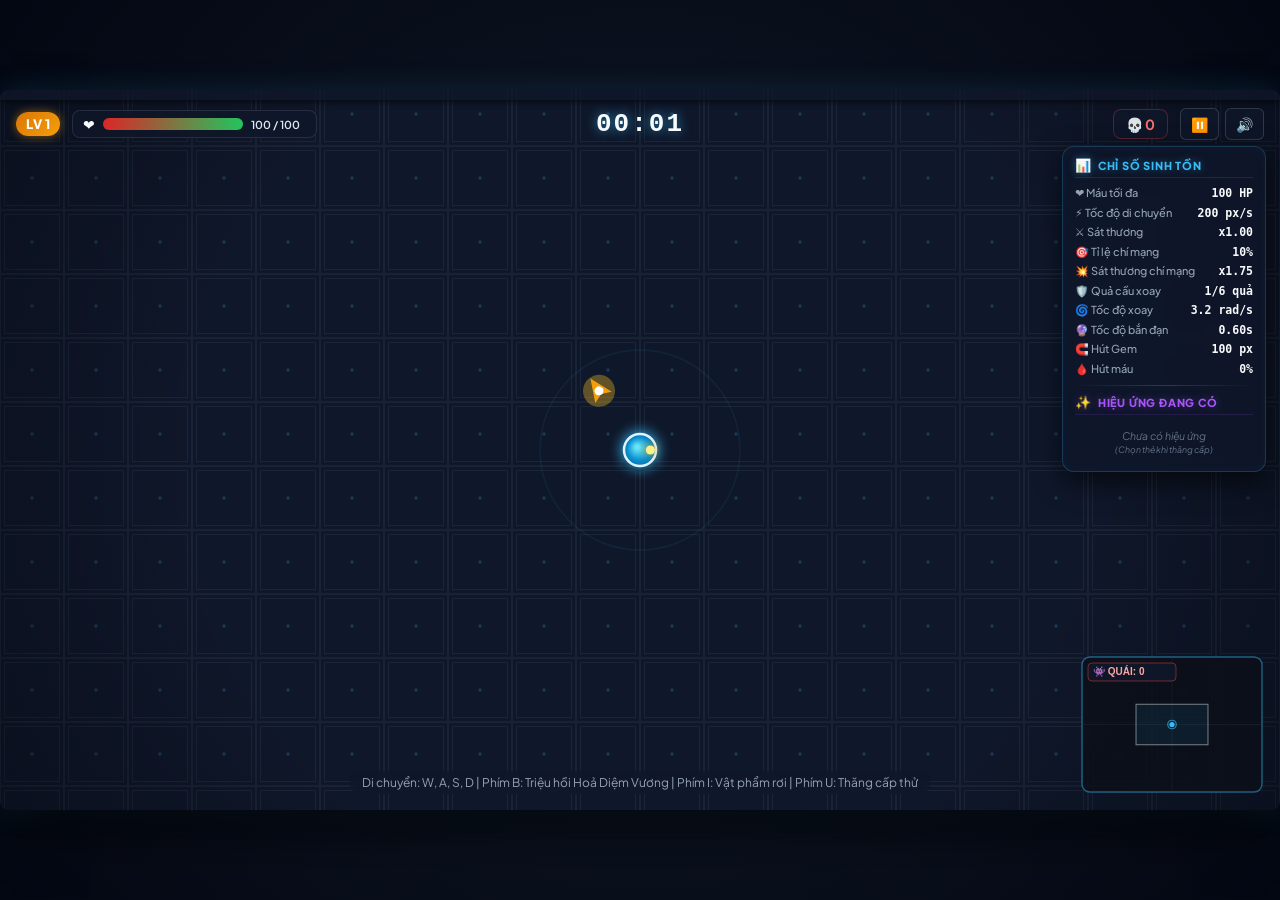
<file: index.html>
<!DOCTYPE html>
<html lang="vi">
<head>
  <meta charset="UTF-8">
  <meta name="viewport" content="width=device-width, initial-scale=1.0, maximum-scale=1.0, user-scalable=no">
  <title>Vampire Survivors Mini - Sinh Tồn Bóng Tối</title>
  <meta name="description" content="Tựa game Top-down Survival mini phong cách Vampire Survivors được xây dựng bằng HTML5 Canvas và Vanilla JavaScript.">
  <meta http-equiv="Cache-Control" content="no-cache, no-store, must-revalidate">
  <meta http-equiv="Pragma" content="no-cache">
  <meta http-equiv="Expires" content="0">
  <link rel="icon" type="image/png" href="./favicon.png?v=3">
  <link rel="shortcut icon" type="image/png" href="./favicon.png?v=3">
  <link rel="preconnect" href="https://fonts.googleapis.com">
  <link rel="preconnect" href="https://fonts.gstatic.com" crossorigin>
  <link href="https://fonts.googleapis.com/css2?family=Plus+Jakarta+Sans:wght@500;600;700;800;900&family=Outfit:wght@600;700;800;900&display=swap" rel="stylesheet">
  <link rel="stylesheet" href="css/style.css?v=16">
</head>
<body>
  <div id="game-container">
    <!-- Main Render Canvas -->
    <canvas id="game-canvas" width="1280" height="720"></canvas>

    <!-- In-Game HUD Overlay -->
    <div id="hud-overlay">
      <!-- Full-width EXP Bar -->
      <div class="exp-bar-container">
        <div id="exp-bar-fill" class="exp-bar-fill"></div>
      </div>

      <!-- Top Status Header -->
      <div class="hud-top-bar">
        <div class="hud-left">
          <div id="level-badge" class="level-badge">LV 1</div>
          <div class="hp-container">
            <span class="hp-icon">❤️</span>
            <div class="hp-bar-track">
              <div id="hp-bar-fill" class="hp-bar-fill"></div>
            </div>
            <span id="hp-text" class="hp-text">100 / 100</span>
          </div>
        </div>

        <div class="hud-center">
          <div id="timer-display" class="timer-display">00:00</div>
        </div>

        <div class="hud-right">
          <div id="kills-display" class="kills-display">💀 0</div>
          <div class="hud-actions">
            <button id="pause-btn" class="icon-btn" title="Tạm dừng (P / ESC)">⏸️</button>
            <button id="mute-btn" class="icon-btn" title="Âm thanh">🔊</button>
          </div>
        </div>
      </div>

      <!-- Epic Boss Health Bar (Top-Center HUD) -->
      <div id="boss-hud" class="boss-hud-container hidden">
        <div class="boss-hud-header">
          <div class="boss-hud-title-group">
            <div class="boss-hud-avatar-frame" title="Hoả Diệm Vương">
              <img src="assets/boss/fire_lord/avatar.png" alt="Hoả Diệm Vương" class="boss-hud-avatar-img">
            </div>
            <div class="boss-hud-text-group">
              <span id="boss-name" class="boss-hud-name">Hoả diệm vương</span>
              <span class="boss-hud-subtitle" id="boss-subtitle">CHÚA TỂ LỬA</span>
            </div>
          </div>
          <div id="boss-multiplier-badge" class="boss-multiplier-badge">x2</div>
        </div>
        <div class="boss-hp-track">
          <div id="boss-hp-fill" class="boss-hp-fill" style="width: 100%;"></div>
          <div class="boss-hp-sheen"></div>
        </div>
        <div class="boss-hp-info">
          <span id="boss-hp-text">500 / 500</span>
        </div>
      </div>

      <!-- Bottom Hint -->
      <div class="hud-bottom-bar">
        <span class="controls-hint">Di chuyển: W, A, S, D | Phím B: Triệu hồi Hoả Diệm Vương | Phím I: Vật phẩm rơi | Phím U: Thăng cấp thử</span>
      </div>

      <!-- Bottom-Left Special Skills Tray (Active skills 1, 2, 3...) -->
      <div id="special-skills-tray" class="special-skills-tray"></div>

      <!-- Right-Edge Vertical Player Stats & Status Effects Panel -->
      <div id="player-stats-panel" class="player-stats-panel">
        <div class="stats-panel-header">
          <span class="stats-panel-icon">📊</span>
          <span class="stats-panel-title">CHỈ SỐ SINH TỒN</span>
        </div>
        
        <div class="stats-list">
          <div class="stat-row">
            <span class="stat-row-label">❤️ Máu tối đa</span>
            <span id="stat-max-hp" class="stat-row-val">100 HP</span>
          </div>
          <div class="stat-row">
            <span class="stat-row-label">⚡ Tốc độ di chuyển</span>
            <span id="stat-speed" class="stat-row-val">200 px/s</span>
          </div>
          <div class="stat-row">
            <span class="stat-row-label">⚔️ Sát thương</span>
            <span id="stat-damage" class="stat-row-val">x1.00</span>
          </div>
          <div class="stat-row">
            <span class="stat-row-label">🎯 Tỉ lệ chí mạng</span>
            <span id="stat-crit-chance" class="stat-row-val">10%</span>
          </div>
          <div class="stat-row">
            <span class="stat-row-label">💥 Sát thương chí mạng</span>
            <span id="stat-crit-mult" class="stat-row-val">x1.75</span>
          </div>
          <div class="stat-row">
            <span class="stat-row-label">🛡️ Quả cầu xoay</span>
            <span id="stat-blades" class="stat-row-val">1/6</span>
          </div>
          <div class="stat-row">
            <span class="stat-row-label">🌀 Tốc độ xoay</span>
            <span id="stat-blade-speed" class="stat-row-val">3.2 rad/s</span>
          </div>
          <div class="stat-row">
            <span class="stat-row-label">🔮 Tốc độ bắn đạn</span>
            <span id="stat-cooldown" class="stat-row-val">0.60s</span>
          </div>
          <div class="stat-row">
            <span class="stat-row-label">🧲 Hút Gem</span>
            <span id="stat-magnet" class="stat-row-val">100 px</span>
          </div>
          <div class="stat-row">
            <span class="stat-row-label">🩸 Hút máu</span>
            <span id="stat-lifesteal" class="stat-row-val">0%</span>
          </div>
        </div>

        <div class="stats-section-divider"></div>

        <div class="stats-panel-header sub-header">
          <span class="stats-panel-icon">✨</span>
          <span class="stats-panel-title">HIỆU ỨNG ĐANG CÓ</span>
        </div>
        <div id="player-effects-list" class="player-effects-list">
          <!-- Populated dynamically with interactive hover tooltips -->
        </div>
      </div>
    </div>

    <!-- Mobile / Touch Virtual Control Zone -->
    <div id="touch-controls" title="Chạm để di chuyển"></div>

    <!-- Level Up & Lucky Roulette Modal -->
    <div id="level-up-modal" class="modal-backdrop hidden">
      <div class="modal-card">
        <h2 id="modal-title" class="modal-title">THĂNG CẤP!</h2>
        <p id="modal-subtitle" class="modal-subtitle">Hãy chọn 1 thẻ cường hóa để tăng sức mạnh sinh tồn</p>

        <!-- Tilted 3D Circular Orbit Roll Section for Milestone Levels (5, 10, 15...) -->
        <div id="roulette-section" class="roulette-section hidden">
          <div class="orbit-carousel-container">
            <canvas id="orbit-canvas" width="760" height="160"></canvas>
          </div>
        </div>

        <div id="cards-container" class="cards-container">
          <!-- 3 Upgrade cards rendered dynamically via upgrade.js -->
        </div>

        <!-- Keyboard Controls Hint for Upgrade Selection -->
        <div class="modal-keyboard-hints">
          <span class="hint-item"><span class="key-pill">1</span> <span class="key-pill">2</span> <span class="key-pill">3</span> hoặc <span class="key-pill">←</span> <span class="key-pill">→</span> Chọn thẻ</span>
          <span class="hint-separator">|</span>
          <span class="hint-item"><span class="key-pill">ENTER</span> Chốt thẻ</span>
        </div>
      </div>
    </div>

    <!-- Game Over Modal -->
    <div id="game-over-modal" class="modal-backdrop hidden">
      <div class="modal-card game-over-card">
        <h2 class="game-over-title">KẾT THÚC</h2>
        <div class="stats-grid">
          <div class="stat-item">
            <div class="stat-label">THỜI GIAN</div>
            <div id="final-time" class="stat-val">00:00</div>
          </div>
          <div class="stat-item">
            <div class="stat-label">TIÊU DIỆT</div>
            <div id="final-kills" class="stat-val">0</div>
          </div>
          <div class="stat-item">
            <div class="stat-label">CẤP ĐỘ</div>
            <div id="final-level" class="stat-val">Lv.1</div>
          </div>
        </div>
        <button id="restart-btn" class="primary-btn">CHƠI LẠI</button>
      </div>
    </div>

    <!-- Pause Modal with Full Acquired Upgrades List -->
    <div id="pause-modal" class="modal-backdrop hidden">
      <div class="modal-card pause-card">
        <h2 class="modal-title">⏸️ TRÒ CHƠI TẠM DỪNG</h2>
        <p class="modal-subtitle">Danh sách thẻ cường hóa & kỹ năng đã kích hoạt trong đợt sinh tồn này:</p>
        
        <div class="pause-upgrades-container">
          <div class="pause-section-group">
            <div class="pause-section-header">
              <span class="pause-section-icon">👑</span>
              <span class="pause-section-title">KỸ NĂNG ĐẶC BIỆT</span>
            </div>
            <div id="pause-special-list" class="pause-upgrades-grid special-grid"></div>
          </div>

          <div class="pause-section-group">
            <div class="pause-section-header">
              <span class="pause-section-icon">📦</span>
              <span class="pause-section-title">THẺ CƯỜNG HÓA VŨ KHÍ & NỘI TẠI</span>
            </div>
            <div id="pause-normal-list" class="pause-upgrades-grid normal-grid"></div>
          </div>
        </div>

        <div class="pause-actions">
          <button id="resume-btn" class="primary-btn resume-btn">TIẾP TỤC CHIẾN ĐẤU (ESC / P)</button>
        </div>
      </div>
    </div>

  </div>

  <!-- Main ES Module Script -->
  <script type="module" src="js/main.js?v=38"></script>
</body>
</html>
</file>
<file: css/style.css>
/* ==========================================================================
   VAMPIRE SURVIVORS MINI - MODERN GOTHIC / NEON CYBER STYLESHEET
   ========================================================================== */

:root {
  --bg-dark: #07090e;
  --panel-bg: rgba(15, 23, 42, 0.85);
  --panel-border: rgba(56, 189, 248, 0.25);
  --text-main: #f8fafc;
  --text-muted: #94a3b8;
  --accent-cyan: #38bdf8;
  --accent-gold: #f59e0b;
  --accent-crimson: #ef4444;
  --accent-green: #22c55e;
  --accent-purple: #a855f7;
  --font-family: 'Plus Jakarta Sans', 'Segoe UI', system-ui, -apple-system, BlinkMacSystemFont, Roboto, sans-serif;
  --font-heading: 'Outfit', 'Plus Jakarta Sans', 'Segoe UI', sans-serif;
}

* {
  box-sizing: border-box;
  margin: 0;
  padding: 0;
  user-select: none;
  -webkit-user-select: none;
}

button, input, select, textarea {
  font-family: inherit;
}

body {
  background-color: var(--bg-dark);
  color: var(--text-main);
  font-family: var(--font-family);
  min-height: 100vh;
  display: flex;
  align-items: center;
  justify-content: center;
  overflow: hidden;
  background-image: radial-gradient(circle at 50% 50%, #111827 0%, #030712 100%);
}

/* ==========================================================================
   Game Container & Canvas (16:9 Responsive Ratio)
   ========================================================================== */

#game-container {
  position: relative;
  width: 100vw;
  height: 100vh;
  max-width: 1280px;
  max-height: 720px;
  aspect-ratio: 16 / 9;
  display: flex;
  align-items: center;
  justify-content: center;
  background-color: #000;
  box-shadow: 0 25px 50px -12px rgba(0, 0, 0, 0.85), 0 0 30px rgba(56, 189, 248, 0.15);
  border-radius: 8px;
  overflow: hidden;
}

#game-canvas {
  width: 100%;
  height: 100%;
  display: block;
  object-fit: contain;
}

/* ==========================================================================
   HUD Overlay
   ========================================================================== */

#hud-overlay {
  position: absolute;
  top: 0;
  left: 0;
  width: 100%;
  height: 100%;
  pointer-events: none;
  display: flex;
  flex-direction: column;
  justify-content: space-between;
  padding: 12px 16px;
  z-index: 10;
}

/* Top EXP Bar */
.exp-bar-container {
  position: absolute;
  top: 0;
  left: 0;
  width: 100%;
  height: 10px;
  background: rgba(15, 23, 42, 0.7);
  box-shadow: 0 2px 6px rgba(0, 0, 0, 0.6);
  z-index: 20;
}

.exp-bar-fill {
  height: 100%;
  width: 0%;
  background: linear-gradient(90deg, #0284c7, #38bdf8, #818cf8);
  box-shadow: 0 0 10px #38bdf8;
  transition: width 0.15s ease-out;
}

/* Top Header Bar */
.hud-top-bar {
  display: flex;
  align-items: center;
  justify-content: space-between;
  width: 100%;
  margin-top: 6px;
}

.hud-left {
  display: flex;
  align-items: center;
  gap: 12px;
}

.level-badge {
  background: linear-gradient(135deg, #d97706, #f59e0b);
  color: #fff;
  font-weight: 800;
  font-size: 13px;
  padding: 4px 10px;
  border-radius: 12px;
  box-shadow: 0 0 10px rgba(245, 158, 11, 0.5);
  letter-spacing: 0.5px;
}

.hp-container {
  display: flex;
  align-items: center;
  gap: 8px;
  background: rgba(15, 23, 42, 0.75);
  backdrop-filter: blur(8px);
  padding: 4px 10px;
  border-radius: 8px;
  border: 1px solid rgba(255, 255, 255, 0.1);
}

.hp-icon {
  font-size: 14px;
}

.hp-bar-track {
  width: 140px;
  height: 12px;
  background: rgba(51, 65, 85, 0.6);
  border-radius: 6px;
  overflow: hidden;
  box-shadow: inset 0 1px 3px rgba(0, 0, 0, 0.6);
}

.hp-bar-fill {
  height: 100%;
  width: 100%;
  background: linear-gradient(90deg, #dc2626, #22c55e);
  transition: width 0.2s ease-out;
}

.hp-text {
  font-size: 11px;
  font-weight: 600;
  color: #e2e8f0;
  min-width: 55px;
}

/* Center Survival Timer */
.hud-center {
  position: absolute;
  left: 50%;
  transform: translateX(-50%);
  display: flex;
  align-items: center;
  gap: 6px;
}

.timer-display {
  font-family: 'Consolas', 'Courier New', monospace;
  font-size: 26px;
  font-weight: 800;
  color: #f8fafc;
  text-shadow: 0 0 12px rgba(56, 189, 248, 0.7);
  letter-spacing: 2px;
}

/* Top Right Stats & Buttons */
.hud-right {
  display: flex;
  align-items: center;
  gap: 12px;
}

.kills-display {
  background: rgba(15, 23, 42, 0.75);
  backdrop-filter: blur(8px);
  padding: 5px 12px;
  border-radius: 8px;
  font-size: 14px;
  font-weight: 700;
  color: #f87171;
  border: 1px solid rgba(239, 68, 68, 0.3);
}

.hud-actions {
  display: flex;
  gap: 6px;
  pointer-events: auto;
}

.icon-btn {
  background: rgba(15, 23, 42, 0.85);
  color: #e2e8f0;
  border: 1px solid rgba(255, 255, 255, 0.15);
  padding: 6px 10px;
  border-radius: 6px;
  cursor: pointer;
  font-size: 14px;
  transition: all 0.2s;
}

.icon-btn:hover {
  background: rgba(30, 41, 59, 0.95);
  border-color: var(--accent-cyan);
  transform: scale(1.05);
}

/* Bottom Hint */
.hud-bottom-bar {
  display: flex;
  justify-content: center;
  margin-bottom: 4px;
}

.controls-hint {
  font-size: 12px;
  color: var(--text-muted);
  background: rgba(15, 23, 42, 0.6);
  backdrop-filter: blur(4px);
  padding: 4px 12px;
  border-radius: 12px;
}

/* ==========================================================================
   Modals & Overlays (Level Up & Game Over)
   ========================================================================== */

.modal-backdrop {
  position: absolute;
  top: 0;
  left: 0;
  width: 100%;
  height: 100%;
  background: rgba(3, 7, 18, 0.82);
  backdrop-filter: blur(10px);
  display: flex;
  align-items: center;
  justify-content: center;
  z-index: 100;
  transition: opacity 0.25s ease, visibility 0.25s ease;
}

.modal-backdrop.hidden {
  opacity: 0;
  visibility: hidden;
  pointer-events: none;
}

.modal-backdrop.visible {
  opacity: 1;
  visibility: visible;
  pointer-events: auto;
}

.modal-card {
  background: rgba(15, 23, 42, 0.95);
  border: 1px solid var(--panel-border);
  border-radius: 16px;
  box-shadow: 0 20px 40px rgba(0, 0, 0, 0.9), 0 0 25px rgba(56, 189, 248, 0.2);
  padding: 28px 36px;
  text-align: center;
  max-width: 900px;
  width: 90%;
}

.modal-title {
  font-size: 32px;
  font-weight: 800;
  letter-spacing: 1px;
  margin-bottom: 6px;
  background: linear-gradient(135deg, #f8fafc, #38bdf8);
  -webkit-background-clip: text;
  -webkit-text-fill-color: transparent;
}

.modal-subtitle {
  color: var(--text-muted);
  font-size: 14px;
  margin-bottom: 24px;
}

/* Level Up Upgrade Cards */
.cards-container {
  display: flex;
  gap: 16px;
  justify-content: center;
  flex-wrap: wrap;
}

.upgrade-card {
  flex: 1;
  min-width: 220px;
  max-width: 260px;
  background: rgba(30, 41, 59, 0.7);
  border: 1px solid rgba(56, 189, 248, 0.25);
  border-radius: 12px;
  padding: 20px 16px;
  display: flex;
  flex-direction: column;
  align-items: center;
  cursor: pointer;
  transition: transform 0.2s cubic-bezier(0.34, 1.56, 0.64, 1), border-color 0.2s, box-shadow 0.2s, background 0.2s;
  position: relative;
  overflow: hidden;
  animation: cardFadeIn 0.3s ease-out both;
}

@keyframes cardFadeIn {
  from {
    opacity: 0;
    transform: translateY(16px);
  }
  to {
    opacity: 1;
    transform: translateY(0);
  }
}

/* Base Upgrade Card */

.card-badge {
  font-size: 10px;
  font-weight: 800;
  padding: 3px 8px;
  border-radius: 8px;
  margin-bottom: 12px;
  letter-spacing: 0.5px;
}

.card-badge.weapon {
  background: rgba(239, 68, 68, 0.25);
  color: #f87171;
  border: 1px solid rgba(239, 68, 68, 0.4);
}

.card-badge.passive {
  background: rgba(56, 189, 248, 0.2);
  color: #38bdf8;
  border: 1px solid rgba(56, 189, 248, 0.4);
}

.card-badge.survival {
  background: rgba(34, 197, 94, 0.2);
  color: #4ade80;
  border: 1px solid rgba(34, 197, 94, 0.4);
}

.card-badge.offense {
  background: rgba(245, 158, 11, 0.2);
  color: #fbbf24;
  border: 1px solid rgba(245, 158, 11, 0.4);
}

.card-badge.status {
  background: rgba(168, 85, 247, 0.2);
  color: #c084fc;
  border: 1px solid rgba(168, 85, 247, 0.4);
}

.card-badge.special,
.card-badge.legendary {
  background: linear-gradient(135deg, #a855f7, #f59e0b, #ec4899);
  color: #ffffff;
  border: 1px solid #fef08a;
  box-shadow: 0 0 12px rgba(245, 158, 11, 0.7);
  font-weight: 900;
  letter-spacing: 1px;
}

.upgrade-card.special,
.upgrade-card.legendary {
  border: 2px solid #f59e0b;
  background: radial-gradient(circle at 50% 15%, rgba(168, 85, 247, 0.35), rgba(15, 23, 42, 0.95));
  box-shadow: 0 0 32px rgba(245, 158, 11, 0.45);
}

/* 3D Tilted Circular Orbit Carousel Section */
.roulette-section {
  display: flex;
  flex-direction: column;
  align-items: center;
  justify-content: center;
  margin-bottom: 0px;
  width: 100%;
}

.roulette-section.hidden {
  display: none !important;
}

.orbit-carousel-container {
  position: relative;
  width: 100%;
  max-width: 760px;
  display: flex;
  align-items: center;
  justify-content: center;
  margin: 0 auto;
}

#orbit-canvas {
  width: 100%;
  max-width: 760px;
  height: 160px;
  display: block;
  margin: 0 auto;
  filter: drop-shadow(0 0 16px rgba(56, 189, 248, 0.25));
}

/* Empty & Filled Card Target Frame Slots */
.cards-container {
  display: flex;
  gap: 20px;
  justify-content: center;
  align-items: stretch;
  width: 760px;
  max-width: 100%;
  margin: 0 auto; /* Seamlessly connects directly to canvas bottom edge */
}

.card-slot-frame {
  flex: 0 0 230px;
  width: 230px;
  min-width: 230px;
  max-width: 230px;
  min-height: 290px;
  border-radius: 12px;
  padding: 18px 14px;
  display: flex;
  flex-direction: column;
  align-items: center;
  justify-content: space-between;
  position: relative;
  overflow: visible;
  transition: all 0.3s cubic-bezier(0.34, 1.56, 0.64, 1);
  background: radial-gradient(ellipse at 50% -10%, rgba(253, 224, 71, 0.22) 0%, rgba(56, 189, 248, 0.12) 45%, rgba(30, 41, 59, 0.95) 85%);
  border-top: 2px solid rgba(253, 224, 71, 0.9);
}

/* Light beam receiver glow at top of each frame */
.card-slot-frame .slot-beam-glow,
.card-spotlight-beam {
  position: absolute;
  top: -12px;
  left: 50%;
  transform: translateX(-50%);
  width: 180px;
  height: 24px;
  background: radial-gradient(ellipse at center top, rgba(253, 224, 71, 0.95) 0%, rgba(56, 189, 248, 0.6) 50%, transparent 80%);
  filter: blur(4px);
  pointer-events: none;
  z-index: 10;
}

/* Empty Frame State: awaiting roll landing under the lights */
.card-slot-frame.empty {
  background: rgba(15, 23, 42, 0.65);
  border: 2px dashed rgba(56, 189, 248, 0.5);
  box-shadow: inset 0 0 25px rgba(0, 0, 0, 0.7), 0 0 15px rgba(56, 189, 248, 0.15);
  animation: slotPulse 1.2s infinite alternate ease-in-out;
}

@keyframes slotPulse {
  from { border-color: rgba(56, 189, 248, 0.35); box-shadow: 0 0 10px rgba(56, 189, 248, 0.15); }
  to { border-color: rgba(245, 158, 11, 0.7); box-shadow: 0 0 22px rgba(245, 158, 11, 0.35); }
}

/* Filled / Locked Frame State: card has landed inside this frame */
.card-slot-frame.filled {
  background: rgba(30, 41, 59, 0.85);
  border: 2px solid rgba(56, 189, 248, 0.6);
  box-shadow: 0 10px 25px rgba(0, 0, 0, 0.7), 0 0 20px rgba(56, 189, 248, 0.3);
  cursor: pointer;
  animation: cardLockIn 0.35s cubic-bezier(0.34, 1.56, 0.64, 1) both;
}

.card-slot-frame.filled.special {
  border: 2px solid #f59e0b;
  background: radial-gradient(circle at 50% 15%, rgba(168, 85, 247, 0.4), rgba(15, 23, 42, 0.95));
  box-shadow: 0 10px 25px rgba(0, 0, 0, 0.8), 0 0 35px rgba(245, 158, 11, 0.5);
}

@keyframes cardLockIn {
  from {
    transform: scale(0.92);
    opacity: 0.6;
  }
  to {
    transform: scale(1.0);
    opacity: 1.0;
  }
}

.card-slot-frame .slot-badge {
  font-size: 11px;
  font-weight: 800;
  color: #38bdf8;
  letter-spacing: 1px;
  background: rgba(56, 189, 248, 0.15);
  padding: 3px 10px;
  border-radius: 8px;
  border: 1px solid rgba(56, 189, 248, 0.3);
}

.card-slot-frame .slot-placeholder {
  display: flex;
  flex-direction: column;
  align-items: center;
  gap: 10px;
}

.card-slot-frame .slot-icon {
  font-size: 40px;
  filter: drop-shadow(0 0 10px rgba(245, 158, 11, 0.5));
  animation: slotSpin 1.8s infinite linear;
}

@keyframes slotSpin {
  from { transform: rotate(0deg); }
  to { transform: rotate(360deg); }
}

.card-slot-frame .slot-text {
  font-size: 13px;
  font-weight: 700;
  color: #e2e8f0;
  letter-spacing: 0.5px;
}

.card-slot-frame .slot-scanner {
  position: absolute;
  top: 0;
  left: 0;
  width: 100%;
  height: 3px;
  background: linear-gradient(90deg, transparent, #38bdf8, #f59e0b, transparent);
  box-shadow: 0 0 10px #38bdf8;
  animation: scanLine 1.5s infinite ease-in-out;
}

@keyframes scanLine {
  0% { top: 0%; opacity: 0; }
  50% { opacity: 1; }
  100% { top: 100%; opacity: 0; }
}

.card-icon {
  font-size: 38px;
  margin-bottom: 12px;
  filter: drop-shadow(0 0 8px rgba(255, 255, 255, 0.3));
}

.card-title {
  font-size: 16px;
  font-weight: 700;
  color: #f8fafc;
  margin-bottom: 8px;
  min-height: 42px;
  display: flex;
  align-items: center;
  justify-content: center;
}

.card-desc {
  font-size: 12px;
  color: var(--text-muted);
  line-height: 1.4;
  margin-bottom: 18px;
  flex-grow: 1;
}

.card-btn {
  display: none !important;
}

/* ==========================================================================
   Level Up Keyboard Navigation & Card Selection
   ========================================================================== */
.card-key-shortcut {
  display: none !important;
}

/* Base Card State */
.upgrade-card,
.card-slot-frame.filled {
  min-height: 250px;
  padding: 24px 18px;
  cursor: pointer;
  opacity: 0.82;
  transition: transform 0.22s cubic-bezier(0.34, 1.56, 0.64, 1),
              border-color 0.22s,
              box-shadow 0.22s,
              background 0.22s,
              opacity 0.22s;
}

.upgrade-card .card-desc,
.card-slot-frame.filled .card-desc {
  font-size: 13px;
  color: var(--text-muted);
  line-height: 1.5;
  margin-bottom: 0;
  text-align: center;
}

/* Active Selected state on cards (Exclusively controlled by JS to guarantee only ONE card is selected!) */
.upgrade-card.selected-card,
.upgrade-card.keyboard-focused,
.card-slot-frame.filled.selected-card,
.card-slot-frame.filled.keyboard-focused {
  opacity: 1 !important;
  transform: translateY(-12px) scale(1.04) !important;
  border-color: #fde047 !important;
  background: radial-gradient(circle at 50% 20%, rgba(253, 224, 71, 0.1), rgba(30, 41, 59, 0.98)) !important;
  box-shadow: 0 0 12px rgba(253, 224, 71, 0.26),
              0 12px 28px rgba(0, 0, 0, 0.85) !important;
  z-index: 20;
}

.upgrade-card.special.selected-card,
.upgrade-card.special.keyboard-focused,
.card-slot-frame.filled.special.selected-card,
.card-slot-frame.filled.special.keyboard-focused {
  border-color: #f59e0b !important;
  background: radial-gradient(circle at 50% 20%, rgba(245, 158, 11, 0.18), rgba(168, 85, 247, 0.2), rgba(15, 23, 42, 0.98)) !important;
  box-shadow: 0 0 14px rgba(245, 158, 11, 0.32),
              0 12px 28px rgba(0, 0, 0, 0.85) !important;
}

/* Hide top connector beam and interior overlay on selected card so no yellow circle or rim appears */
.card-slot-frame.filled.selected-card .card-spotlight-beam,
.card-slot-frame.filled.keyboard-focused .card-spotlight-beam {
  display: none !important;
}

.card-slot-frame.filled.selected-card::before,
.card-slot-frame.filled.keyboard-focused::before {
  display: none !important;
}

.card-slot-frame .card-badge,
.card-slot-frame .card-icon,
.card-slot-frame .card-title,
.card-slot-frame .card-desc {
  position: relative;
  z-index: 2;
}

/* Modal Keyboard Hints Bar */
.modal-keyboard-hints {
  display: flex;
  align-items: center;
  justify-content: center;
  gap: 14px;
  margin-top: 14px;
  font-size: 11.5px;
  color: #94a3b8;
  user-select: none;
}

.hint-item {
  display: flex;
  align-items: center;
  gap: 5px;
}

.hint-separator {
  color: rgba(255, 255, 255, 0.18);
  font-size: 11px;
}

.modal-keyboard-hints .key-pill {
  background: rgba(30, 41, 59, 0.85);
  border: 1px solid rgba(255, 255, 255, 0.22);
  color: #f8fafc;
  padding: 1px 7px;
  border-radius: 4px;
  font-weight: 800;
  font-size: 11px;
  font-family: monospace, sans-serif;
  box-shadow: 0 2px 4px rgba(0, 0, 0, 0.4);
}

/* Game Over Modal Styling */
.game-over-card {
  max-width: 480px;
  border-color: rgba(239, 68, 68, 0.4);
  box-shadow: 0 20px 40px rgba(0, 0, 0, 0.9), 0 0 35px rgba(239, 68, 68, 0.25);
}

.game-over-title {
  font-family: var(--font-heading);
  font-size: 36px;
  font-weight: 900;
  color: #ef4444;
  background: linear-gradient(135deg, #f87171, #dc2626);
  -webkit-background-clip: text;
  -webkit-text-fill-color: transparent;
  margin-bottom: 20px;
}

.stats-grid {
  display: grid;
  grid-template-columns: repeat(3, 1fr);
  gap: 12px;
  margin-bottom: 24px;
}

.stat-item {
  background: rgba(30, 41, 59, 0.6);
  border: 1px solid rgba(255, 255, 255, 0.08);
  border-radius: 8px;
  padding: 12px 6px;
}

.stat-label {
  font-size: 11px;
  color: var(--text-muted);
  margin-bottom: 4px;
}

.stat-val {
  font-size: 20px;
  font-weight: 800;
  color: #f8fafc;
}

.primary-btn {
  font-family: var(--font-family);
  background: linear-gradient(135deg, #dc2626, #ef4444);
  color: #fff;
  border: none;
  padding: 12px 36px;
  font-size: 16px;
  font-weight: 800;
  border-radius: 8px;
  cursor: pointer;
  letter-spacing: 0.5px;
  box-shadow: 0 0 15px rgba(239, 68, 68, 0.5);
  transition: all 0.2s;
}

.primary-btn:hover {
  background: linear-gradient(135deg, #ef4444, #f87171);
  transform: scale(1.04);
}

/* Pause Modal Enhanced */
.pause-card {
  max-width: 780px;
  width: 90%;
  max-height: 86vh;
  display: flex;
  flex-direction: column;
  background: radial-gradient(circle at 50% 20%, rgba(30, 41, 59, 0.95), rgba(15, 23, 42, 0.98));
  border: 1px solid rgba(56, 189, 248, 0.35);
  box-shadow: 0 25px 60px rgba(0, 0, 0, 0.95), 0 0 35px rgba(56, 189, 248, 0.2);
  padding: 24px 28px;
}

.pause-upgrades-container {
  overflow-y: auto;
  max-height: 52vh;
  padding: 6px 4px;
  margin: 14px 0;
  display: flex;
  flex-direction: column;
  gap: 16px;
  scrollbar-width: thin;
  scrollbar-color: rgba(56, 189, 248, 0.4) transparent;
}

.pause-upgrades-container::-webkit-scrollbar {
  width: 6px;
}

.pause-upgrades-container::-webkit-scrollbar-thumb {
  background: rgba(56, 189, 248, 0.35);
  border-radius: 4px;
}

.pause-section-group {
  display: flex;
  flex-direction: column;
}

.pause-section-header {
  display: flex;
  align-items: center;
  gap: 8px;
  font-size: 13px;
  font-weight: 800;
  color: #38bdf8;
  text-transform: uppercase;
  letter-spacing: 1px;
  margin-bottom: 10px;
  border-bottom: 1px solid rgba(56, 189, 248, 0.2);
  padding-bottom: 6px;
}

.pause-upgrades-grid {
  display: grid;
  grid-template-columns: repeat(auto-fill, minmax(215px, 1fr));
  gap: 12px;
}

.pause-card-item {
  background: rgba(30, 41, 59, 0.65);
  border: 1px solid rgba(255, 255, 255, 0.1);
  border-radius: 10px;
  padding: 10px 12px;
  display: flex;
  flex-direction: column;
  gap: 6px;
  transition: transform 0.2s, border-color 0.2s;
}

.pause-card-item:hover {
  transform: translateY(-2px);
  border-color: rgba(56, 189, 248, 0.5);
}

.pause-card-item.special {
  border-color: rgba(245, 158, 11, 0.6);
  background: radial-gradient(circle at 50% 0%, rgba(168, 85, 247, 0.25), rgba(15, 23, 42, 0.85));
  box-shadow: 0 0 16px rgba(245, 158, 11, 0.15);
}

.pause-card-header {
  display: flex;
  align-items: center;
  justify-content: space-between;
}

.pause-card-badge {
  font-size: 10px;
  font-weight: 800;
  padding: 2px 6px;
  border-radius: 4px;
  text-transform: uppercase;
  letter-spacing: 0.5px;
}

.pause-card-badge.special {
  background: linear-gradient(135deg, #a855f7, #f59e0b);
  color: #fff;
  box-shadow: 0 0 8px rgba(245, 158, 11, 0.5);
}

.pause-card-badge.weapon {
  background: rgba(239, 68, 68, 0.2);
  color: #f87171;
  border: 1px solid rgba(239, 68, 68, 0.35);
}

.pause-card-badge.passive {
  background: rgba(56, 189, 248, 0.2);
  color: #38bdf8;
  border: 1px solid rgba(56, 189, 248, 0.35);
}

.pause-card-badge.survival {
  background: rgba(34, 197, 94, 0.2);
  color: #4ade80;
  border: 1px solid rgba(34, 197, 94, 0.35);
}

.pause-card-badge.offense {
  background: rgba(245, 158, 11, 0.2);
  color: #fbbf24;
  border: 1px solid rgba(245, 158, 11, 0.35);
}

.pause-card-badge.status {
  background: rgba(168, 85, 247, 0.2);
  color: #c084fc;
  border: 1px solid rgba(168, 85, 247, 0.35);
}

.pause-card-count {
  font-size: 11px;
  font-weight: 800;
  padding: 2px 8px;
  border-radius: 10px;
  background: rgba(56, 189, 248, 0.25);
  color: #38bdf8;
  border: 1px solid rgba(56, 189, 248, 0.4);
}

.pause-card-main {
  display: flex;
  align-items: flex-start;
  gap: 10px;
}

.pause-card-icon {
  font-size: 24px;
  flex-shrink: 0;
  filter: drop-shadow(0 0 6px rgba(255, 255, 255, 0.2));
}

.pause-card-details {
  flex-grow: 1;
}

.pause-card-title {
  font-size: 13px;
  font-weight: 700;
  color: #f8fafc;
  margin-bottom: 3px;
}

.pause-card-desc {
  font-size: 11px;
  color: #94a3b8;
  line-height: 1.35;
}

.empty-upgrades-hint {
  font-size: 12px;
  color: #64748b;
  font-style: italic;
  padding: 14px 16px;
  background: rgba(255, 255, 255, 0.03);
  border-radius: 8px;
  border: 1px dashed rgba(255, 255, 255, 0.12);
  text-align: center;
}

.pause-actions {
  display: flex;
  justify-content: center;
  margin-top: 10px;
}

.resume-btn {
  background: linear-gradient(135deg, #0284c7, #38bdf8) !important;
  box-shadow: 0 0 20px rgba(56, 189, 248, 0.45) !important;
  font-size: 15px;
  padding: 12px 42px;
  letter-spacing: 1px;
}

/* Touch Control Joystick Area for Mobile/Touch */
#touch-controls {
  position: absolute;
  bottom: 20px;
  left: 20px;
  width: 120px;
  height: 120px;
  border-radius: 50%;
  background: rgba(255, 255, 255, 0.05);
  border: 2px dashed rgba(255, 255, 255, 0.2);
  display: none;
  pointer-events: auto;
  touch-action: none;
}

@media (pointer: coarse) {
  #touch-controls {
    display: block;
  }
}

/* Responsive adjustments */
@media (max-width: 768px) {
  .cards-container {
    flex-direction: column;
    align-items: center;
  }
  .upgrade-card {
    width: 100%;
    max-width: 100%;
  }
  .timer-display {
    font-size: 20px;
  }
  .hp-bar-track {
    width: 90px;
  }
}

/* ==========================================================================
   Special Skills Tray (Bottom-Left Screen Overlay)
   ========================================================================== */
.special-skills-tray {
  position: absolute;
  bottom: 24px;
  left: 24px;
  display: flex;
  gap: 12px;
  align-items: center;
  z-index: 50;
  pointer-events: auto;
}

@media (pointer: coarse) {
  .special-skills-tray {
    bottom: 155px; /* Stay clear of mobile virtual joystick */
  }
}

.special-skill-slot {
  width: 56px;
  height: 56px;
  background: rgba(15, 23, 42, 0.9);
  border: 2px solid rgba(245, 158, 11, 0.55);
  border-radius: 14px;
  display: flex;
  align-items: center;
  justify-content: center;
  position: relative;
  overflow: hidden;
  box-shadow: 0 4px 15px rgba(0, 0, 0, 0.7), inset 0 0 12px rgba(245, 158, 11, 0.15);
  cursor: pointer;
  transition: transform 0.15s ease, border-color 0.2s, box-shadow 0.2s;
  user-select: none;
}

.special-skill-slot:hover {
  transform: translateY(-3px) scale(1.06);
  border-color: #fde047;
  box-shadow: 0 8px 22px rgba(0, 0, 0, 0.85), 0 0 20px rgba(245, 158, 11, 0.65);
}

.special-skill-slot:active {
  transform: translateY(0) scale(0.96);
}

/* Key Number Badge (e.g. 1, 2, 3...) prominently floating over logo */
.skill-key-badge {
  position: absolute;
  top: 2px;
  left: 3px;
  background: linear-gradient(135deg, #ef4444, #f59e0b);
  color: #ffffff;
  font-size: 11px;
  font-weight: 900;
  line-height: 1;
  padding: 2px 5px;
  border-radius: 5px;
  border: 1px solid rgba(255, 255, 255, 0.6);
  box-shadow: 0 2px 6px rgba(0, 0, 0, 0.8), 0 0 8px rgba(245, 158, 11, 0.85);
  z-index: 10;
  pointer-events: none;
}

/* Passive skill badge indicator */
.skill-passive-badge {
  position: absolute;
  top: 2px;
  right: 3px;
  background: linear-gradient(135deg, #a855f7, #ec4899);
  color: #fef08a;
  font-size: 9px;
  font-weight: 900;
  line-height: 1;
  padding: 2px 4px;
  border-radius: 4px;
  box-shadow: 0 0 8px rgba(168, 85, 247, 0.6);
  z-index: 10;
  pointer-events: none;
}

.special-skill-slot .skill-icon {
  font-size: 30px;
  filter: drop-shadow(0 0 6px rgba(255, 255, 255, 0.4));
  transition: transform 0.2s ease, opacity 0.2s ease;
  z-index: 2;
}

.special-skill-slot.on-cooldown .skill-icon {
  opacity: 0.3;
  filter: grayscale(0.7);
}

/* Ready to Use State: Golden Pulsing Glow */
.special-skill-slot.ready {
  border-color: #f59e0b;
  box-shadow: 0 0 16px rgba(245, 158, 11, 0.65), inset 0 0 10px rgba(253, 224, 71, 0.3);
  animation: skillReadyPulse 1.8s infinite alternate ease-in-out;
}

@keyframes skillReadyPulse {
  from {
    border-color: #f59e0b;
    box-shadow: 0 0 12px rgba(245, 158, 11, 0.5), inset 0 0 8px rgba(253, 224, 71, 0.2);
  }
  to {
    border-color: #fde047;
    box-shadow: 0 0 22px rgba(253, 224, 71, 0.85), inset 0 0 14px rgba(253, 224, 71, 0.4);
  }
}

/* On Cooldown State: Dark mask + Countdown seconds text */
.special-skill-slot.on-cooldown {
  border-color: rgba(148, 163, 184, 0.35);
  cursor: not-allowed;
  filter: brightness(0.9);
}

.special-skill-slot.on-cooldown:hover {
  transform: none;
}

.skill-cooldown-overlay {
  position: absolute;
  bottom: 0;
  left: 0;
  width: 100%;
  height: 0%;
  background: rgba(3, 7, 18, 0.72);
  backdrop-filter: blur(2px);
  z-index: 4;
  transition: height 0.1s linear;
  pointer-events: none;
}

.skill-cooldown-text {
  position: absolute;
  top: 50%;
  left: 50%;
  transform: translate(-50%, -50%);
  color: #fde047;
  font-size: 15px;
  font-weight: 900;
  letter-spacing: 0.5px;
  text-shadow: 0 0 8px #000000, 0 0 14px rgba(0, 0, 0, 0.95);
  z-index: 6;
  display: none;
  pointer-events: none;
}

/* ==========================================================================
   Right-Edge Vertical Player Stats & Status Effects Panel
   ========================================================================== */
.player-stats-panel {
  position: absolute;
  top: 56px;
  right: 14px;
  width: 204px;
  background: rgba(15, 23, 42, 0.82);
  backdrop-filter: blur(10px);
  border: 1px solid rgba(56, 189, 248, 0.22);
  border-radius: 12px;
  padding: 10px 12px;
  box-shadow: 0 10px 28px rgba(0, 0, 0, 0.6), inset 0 0 12px rgba(56, 189, 248, 0.04);
  z-index: 30;
  pointer-events: auto;
  user-select: none;
  transition: opacity 0.2s;
}

.stats-panel-header {
  display: flex;
  align-items: center;
  gap: 6px;
  font-size: 11px;
  font-weight: 800;
  color: #38bdf8;
  letter-spacing: 0.8px;
  text-shadow: 0 0 8px rgba(56, 189, 248, 0.4);
  margin-bottom: 8px;
  border-bottom: 1px solid rgba(56, 189, 248, 0.15);
  padding-bottom: 4px;
}

.stats-panel-header.sub-header {
  color: #a855f7;
  text-shadow: 0 0 8px rgba(168, 85, 247, 0.4);
  border-bottom-color: rgba(168, 85, 247, 0.15);
  margin-top: 2px;
}

.stats-panel-icon {
  font-size: 13px;
}

.stats-list {
  display: flex;
  flex-direction: column;
  gap: 4px;
}

.stat-row {
  display: flex;
  align-items: center;
  justify-content: space-between;
  font-size: 11px;
  line-height: 1.35;
}

.stat-row-label {
  color: #94a3b8;
  font-weight: 500;
}

.stat-row-val {
  color: #f8fafc;
  font-weight: 700;
  font-family: monospace, sans-serif;
  font-size: 11.5px;
}

.stats-section-divider {
  height: 1px;
  margin: 8px 0;
  background: linear-gradient(90deg, transparent, rgba(148, 163, 184, 0.25), transparent);
}

/* Status Effects List */
.player-effects-list {
  display: flex;
  flex-direction: column;
  gap: 5px;
  margin-top: 4px;
}

.effect-badge-item {
  position: relative;
  background: rgba(30, 41, 59, 0.7);
  border: 1px solid rgba(255, 255, 255, 0.12);
  border-radius: 8px;
  padding: 5px 8px;
  cursor: pointer;
  transition: all 0.2s ease;
}

.effect-badge-item:hover,
.effect-badge-item:focus {
  transform: translateX(-3px);
  background: rgba(30, 41, 59, 0.95);
  outline: none;
}

.effect-badge-item.freeze {
  border-color: rgba(56, 189, 248, 0.45);
}
.effect-badge-item.freeze:hover {
  box-shadow: 0 0 10px rgba(56, 189, 248, 0.35);
}

.effect-badge-item.bleed {
  border-color: rgba(239, 68, 68, 0.45);
}
.effect-badge-item.bleed:hover {
  box-shadow: 0 0 10px rgba(239, 68, 68, 0.35);
}

.effect-badge-item.lifesteal {
  border-color: rgba(244, 63, 94, 0.45);
}
.effect-badge-item.lifesteal:hover {
  box-shadow: 0 0 10px rgba(244, 63, 94, 0.35);
}

.effect-badge-item.stun {
  border-color: rgba(245, 158, 11, 0.45);
}
.effect-badge-item.stun:hover {
  box-shadow: 0 0 10px rgba(245, 158, 11, 0.35);
}

.effect-badge-item.bomb {
  border-color: rgba(220, 38, 38, 0.6);
  background: radial-gradient(circle at 10% 50%, rgba(220, 38, 38, 0.2), rgba(30, 41, 59, 0.7));
}
.effect-badge-item.bomb:hover {
  box-shadow: 0 0 12px rgba(220, 38, 38, 0.45);
}

.effect-badge-item.all-stats {
  border-color: rgba(168, 85, 247, 0.6);
  background: radial-gradient(circle at 10% 50%, rgba(168, 85, 247, 0.2), rgba(30, 41, 59, 0.7));
}
.effect-badge-item.all-stats:hover {
  box-shadow: 0 0 12px rgba(168, 85, 247, 0.45);
}

.effect-badge-header {
  display: flex;
  align-items: center;
  justify-content: space-between;
  width: 100%;
}

.effect-badge-icon {
  font-size: 13px;
  margin-right: 4px;
}

.effect-badge-name {
  font-size: 11px;
  font-weight: 700;
  color: #f1f5f9;
  flex-grow: 1;
}

.effect-badge-rate {
  font-size: 10px;
  font-weight: 800;
  padding: 1px 5px;
  border-radius: 4px;
  background: rgba(255, 255, 255, 0.08);
  color: #e2e8f0;
}

.effect-badge-item.freeze .effect-badge-rate {
  color: #38bdf8;
  background: rgba(56, 189, 248, 0.15);
}
.effect-badge-item.bleed .effect-badge-rate {
  color: #f87171;
  background: rgba(239, 68, 68, 0.15);
}
.effect-badge-item.lifesteal .effect-badge-rate {
  color: #fb7185;
  background: rgba(244, 63, 94, 0.15);
}
.effect-badge-item.stun .effect-badge-rate {
  color: #fbbf24;
  background: rgba(245, 158, 11, 0.15);
}
.effect-badge-item.bomb .effect-badge-rate {
  color: #fca5a5;
  background: rgba(220, 38, 38, 0.25);
}
.effect-badge-item.all-stats .effect-badge-rate {
  color: #c084fc;
  background: rgba(168, 85, 247, 0.25);
}

/* Hover Tooltip - Positioned to the LEFT of the stats panel */
.effect-tooltip {
  position: absolute;
  right: calc(100% + 12px);
  top: 50%;
  transform: translateY(-50%) translateX(6px);
  width: 250px;
  background: rgba(11, 15, 26, 0.96);
  backdrop-filter: blur(14px);
  border: 1px solid rgba(56, 189, 248, 0.35);
  border-radius: 10px;
  padding: 12px 14px;
  box-shadow: 0 14px 35px rgba(0, 0, 0, 0.9), 0 0 20px rgba(56, 189, 248, 0.15);
  opacity: 0;
  visibility: hidden;
  pointer-events: none;
  z-index: 120;
  transition: opacity 0.2s cubic-bezier(0.16, 1, 0.3, 1), transform 0.2s cubic-bezier(0.16, 1, 0.3, 1);
  text-align: left;
}

/* Tooltip caret arrow */
.effect-tooltip::after {
  content: '';
  position: absolute;
  right: -7px;
  top: 50%;
  transform: translateY(-50%);
  border-top: 6px solid transparent;
  border-bottom: 6px solid transparent;
  border-left: 7px solid rgba(11, 15, 26, 0.96);
}

.effect-badge-item:hover .effect-tooltip,
.effect-badge-item:focus .effect-tooltip {
  opacity: 1;
  visibility: visible;
  transform: translateY(-50%) translateX(0);
}

.tooltip-header {
  display: flex;
  align-items: center;
  gap: 6px;
  margin-bottom: 6px;
  font-size: 11.5px;
  font-weight: 800;
  letter-spacing: 0.5px;
}

.tooltip-header.freeze { color: #38bdf8; }
.tooltip-header.bleed { color: #f87171; }
.tooltip-header.lifesteal { color: #fb7185; }
.tooltip-header.stun { color: #fbbf24; }
.tooltip-header.bomb { color: #ef4444; }
.tooltip-header.all-stats { color: #c084fc; }

.tooltip-icon {
  font-size: 14px;
}

.tooltip-title {
  flex-grow: 1;
}

.tooltip-desc {
  font-size: 11px;
  color: #cbd5e1;
  line-height: 1.45;
  margin-bottom: 8px;
}

.tooltip-stats {
  border-top: 1px solid rgba(255, 255, 255, 0.1);
  padding-top: 6px;
  display: flex;
  flex-direction: column;
  gap: 3px;
  font-size: 10.5px;
}

.tooltip-stat-row {
  display: flex;
  justify-content: space-between;
  color: #94a3b8;
}

.tooltip-stat-row strong {
  color: #f8fafc;
}

.no-effects-hint {
  font-size: 10.5px;
  text-align: center;
  color: #64748b;
  font-style: italic;
  padding: 6px 0;
}

/* Adjustments for smaller screen viewports */
@media (max-width: 900px) {
  .player-stats-panel {
    width: 170px;
    padding: 8px 10px;
  }
  .effect-tooltip {
    width: 220px;
  }
}

/* ==========================================================================
   Epic Boss Health Bar (Top-Center HUD)
   ========================================================================== */
.boss-hud-container {
  position: absolute;
  top: 64px;
  left: 50%;
  transform: translateX(-50%);
  width: min(520px, 86%);
  background: rgba(15, 23, 42, 0.88);
  border: 1.5px solid rgba(239, 68, 68, 0.65);
  box-shadow: 0 0 25px rgba(239, 68, 68, 0.35), inset 0 0 15px rgba(0, 0, 0, 0.6);
  border-radius: 10px;
  padding: 8px 16px 10px 16px;
  z-index: 50;
  backdrop-filter: blur(8px);
  pointer-events: none;
  transition: opacity 0.4s ease, transform 0.4s ease;
}

.boss-hud-container.hidden {
  opacity: 0;
  transform: translateX(-50%) translateY(-20px);
  pointer-events: none;
}

.boss-hud-header {
  display: flex;
  align-items: center;
  justify-content: space-between;
  margin-bottom: 6px;
}

.boss-hud-title-group {
  display: flex;
  align-items: center;
  gap: 12px;
}

.boss-hud-avatar-frame {
  width: 44px;
  height: 44px;
  border-radius: 50%;
  border: 2px solid #f59e0b;
  box-shadow: 0 0 12px rgba(239, 68, 68, 0.85), inset 0 0 6px rgba(245, 158, 11, 0.6);
  background: radial-gradient(circle, #450a0a, #1a0505);
  overflow: hidden;
  flex-shrink: 0;
  display: flex;
  align-items: center;
  justify-content: center;
  animation: pulseAvatar 2.2s infinite ease-in-out;
}

.boss-hud-avatar-img {
  width: 100%;
  height: 100%;
  object-fit: cover;
  display: block;
}

@keyframes pulseAvatar {
  0%, 100% {
    box-shadow: 0 0 10px rgba(239, 68, 68, 0.7), inset 0 0 4px rgba(245, 158, 11, 0.5);
    border-color: #f59e0b;
  }
  50% {
    box-shadow: 0 0 18px rgba(249, 115, 22, 1), inset 0 0 8px rgba(254, 240, 138, 0.8);
    border-color: #f97316;
  }
}

.boss-hud-text-group {
  display: flex;
  flex-direction: column;
  gap: 2px;
}

.boss-hud-skull {
  display: inline-flex;
  align-items: center;
  justify-content: center;
  animation: pulseSkull 1.4s infinite ease-in-out;
}

.boss-horns-icon {
  display: block;
  filter: drop-shadow(0 0 6px #ef4444);
}

@keyframes pulseSkull {
  0%, 100% { transform: scale(1); }
  50% { transform: scale(1.2); filter: drop-shadow(0 0 6px #ef4444); }
}

.boss-hud-name {
  font-size: 15px;
  font-weight: 800;
  letter-spacing: 1px;
  color: #fef08a;
  text-transform: uppercase;
  text-shadow: 0 0 8px rgba(239, 68, 68, 0.8);
}

.boss-hud-subtitle {
  font-size: 11px;
  font-weight: 600;
  color: #f97316;
  letter-spacing: 0.5px;
}

.boss-multiplier-badge {
  background: linear-gradient(135deg, #ef4444, #b91c1c);
  color: #ffffff;
  font-size: 13px;
  font-weight: 800;
  padding: 2px 10px;
  border-radius: 12px;
  border: 1px solid #fca5a5;
  box-shadow: 0 0 10px rgba(239, 68, 68, 0.7);
  letter-spacing: 0.5px;
  animation: badgeGlow 1.8s infinite ease-in-out;
}

@keyframes badgeGlow {
  0%, 100% { box-shadow: 0 0 8px rgba(239, 68, 68, 0.6); }
  50% { box-shadow: 0 0 16px rgba(249, 115, 22, 0.9); }
}

.boss-hp-track {
  position: relative;
  width: 100%;
  height: 12px;
  background: rgba(30, 41, 59, 0.9);
  border-radius: 6px;
  overflow: hidden;
  border: 1px solid rgba(255, 255, 255, 0.15);
}

.boss-hp-fill {
  height: 100%;
  background: linear-gradient(90deg, #dc2626, #f97316, #fef08a);
  border-radius: 5px;
  box-shadow: 0 0 12px #f97316;
  transition: width 0.15s ease-out;
}

.boss-hp-sheen {
  position: absolute;
  top: 0;
  left: 0;
  width: 100%;
  height: 50%;
  background: linear-gradient(180deg, rgba(255, 255, 255, 0.25), transparent);
}

.boss-hp-info {
  margin-top: 4px;
  text-align: right;
  font-size: 10.5px;
  font-weight: 700;
  color: #cbd5e1;
  letter-spacing: 0.5px;
}
</file>
